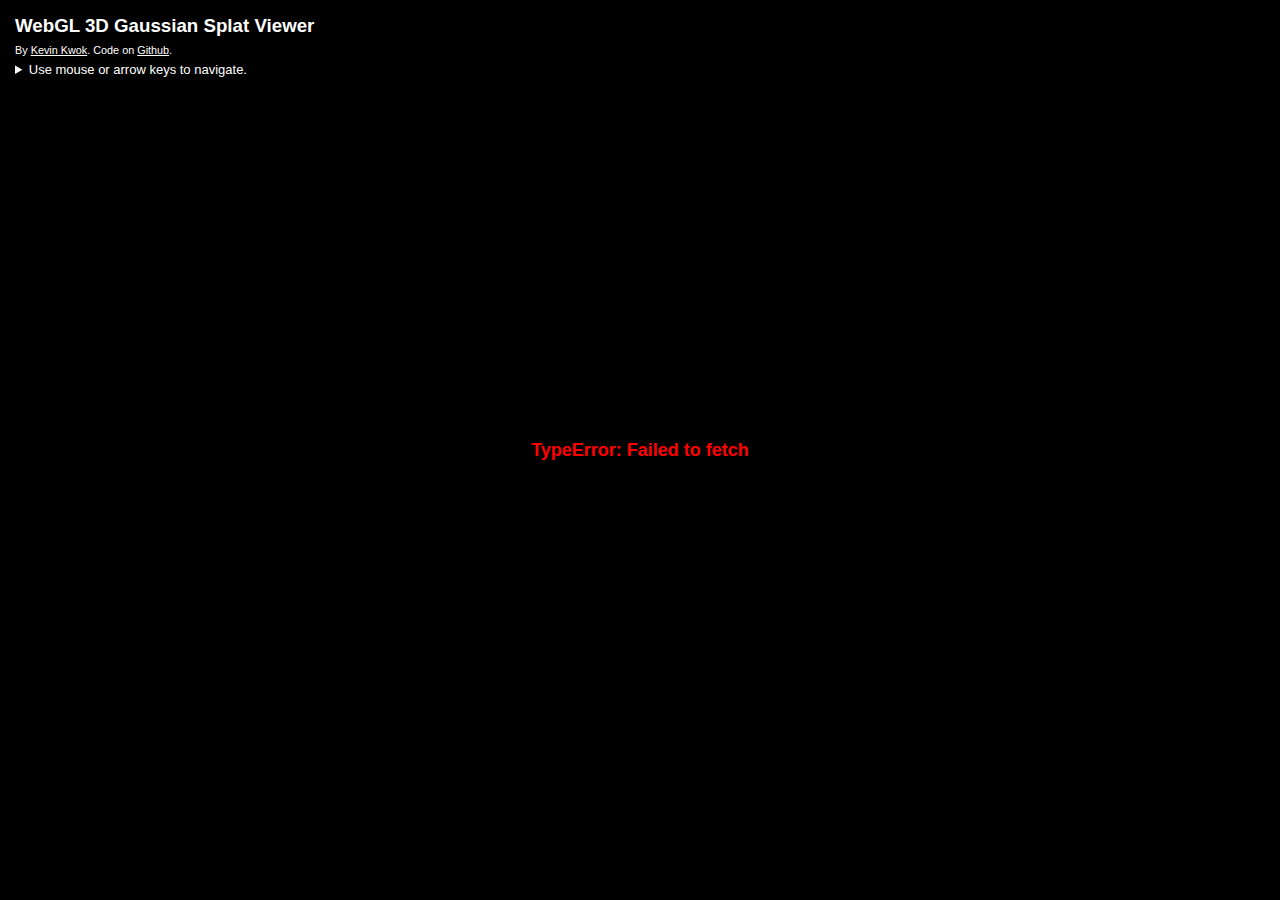
<file: 3rdparty/splat/index.html>
<!DOCTYPE html>
<html lang="en" dir="ltr">
	<head>
		<title>WebGL Gaussian Splat Viewer</title>
		<meta charset="utf-8" />
		<meta
			name="viewport"
			content="width=device-width, initial-scale=1, minimum-scale=1, maximum-scale=1, user-scalable=no"
		/>
		<meta name="apple-mobile-web-app-capable" content="yes" />
		<meta
			name="apple-mobile-web-app-status-bar-style"
			content="black-translucent"
		/>
		<style>
			body {
				overflow: hidden;
				margin: 0;
				height: 100vh;
				width: 100vw;
				font-family: sans-serif;
				background: black;
    			text-shadow: 0 0 3px black;
			}
			a, body {
				color: white;
			}
			#info {
				z-index: 100;
				position: absolute;
				top: 10px;
				left: 15px;
			}
			h3 {
				margin: 5px 0;
			}
			p {
				margin: 5px 0;
				font-size: small;
			}

			.cube-wrapper {
				transform-style: preserve-3d;
			}

			.cube {
				transform-style: preserve-3d;
				transform: rotateX(45deg) rotateZ(45deg);
				animation: rotation 2s infinite;
			}

			.cube-faces {
				transform-style: preserve-3d;
				height: 80px;
				width: 80px;
				position: relative;
				transform-origin: 0 0;
				transform: translateX(0) translateY(0) translateZ(-40px);
			}

			.cube-face {
				position: absolute;
				inset: 0;
				background: #0017ff;
				border: solid 1px #ffffff;
			}
			.cube-face.top {
				transform: translateZ(80px);
			}
			.cube-face.front {
				transform-origin: 0 50%;
				transform: rotateY(-90deg);
			}
			.cube-face.back {
				transform-origin: 0 50%;
				transform: rotateY(-90deg) translateZ(-80px);
			}
			.cube-face.right {
				transform-origin: 50% 0;
				transform: rotateX(-90deg) translateY(-80px);
			}
			.cube-face.left {
				transform-origin: 50% 0;
				transform: rotateX(-90deg) translateY(-80px) translateZ(80px);
			}

			@keyframes rotation {
				0% {
					transform: rotateX(45deg) rotateY(0) rotateZ(45deg);
					animation-timing-function: cubic-bezier(
						0.17,
						0.84,
						0.44,
						1
					);
				}
				50% {
					transform: rotateX(45deg) rotateY(0) rotateZ(225deg);
					animation-timing-function: cubic-bezier(
						0.76,
						0.05,
						0.86,
						0.06
					);
				}
				100% {
					transform: rotateX(45deg) rotateY(0) rotateZ(405deg);
					animation-timing-function: cubic-bezier(
						0.17,
						0.84,
						0.44,
						1
					);
				}
			}

			.scene,
			#message {
				position: absolute;
				display: flex;
				top: 0;
				right: 0;
				left: 0;
				bottom: 0;
				z-index: 2;
				height: 100%;
				width: 100%;
				align-items: center;
				justify-content: center;
			}
			#message {
				font-weight: bold;
				font-size: large;
				color: red;
				pointer-events: none;
			}

			details {
				font-size: small;

			}

			#progress {
				position: absolute;
				top: 0;
				height: 5px;
				background: blue;
				z-index: 99;
				transition: width 0.1s ease-in-out;
			}

			#quality {
				position: absolute;
				bottom: 10px;
				z-index: 999;
				right: 10px;
			}

			#caminfo {
				position: absolute;
				top: 10px;
				z-index: 999;
				right: 10px;
			}
			#canvas {
				display: block;
				position: absolute;
				top: 0;
				left: 0;
				width: 100%;
				height: 100%;
				touch-action: none;
			}

			#instructions {
				background: rgba(0,0,0,0.6);
				white-space: pre-wrap;
				padding: 10px;
				border-radius: 10px;
				font-size: x-small;
			}
			body.nohf .nohf {
				display: none;
			}
			body.nohf #progress, body.nohf .cube-face {
				background: #ff9d0d;
			}
		</style>
	</head>
	<body>
		<script>
			if(location.host.includes('hf.space')) document.body.classList.add('nohf');
		</script>
		<div id="info">
			<h3 class="nohf">WebGL 3D Gaussian Splat Viewer</h3>
			<p>
			<small class="nohf">
				By <a href="https://twitter.com/antimatter15">Kevin Kwok</a>.
				Code on
				<a href="https://github.com/antimatter15/splat">Github</a
				>.
			</small>
		</p>

			<details>
			<summary>Use mouse or arrow keys to navigate.</summary>

<div id="instructions">movement (arrow keys)
- left/right arrow keys to strafe side to side
- up/down arrow keys to move forward/back
- space to jump

camera angle (wasd)
- a/d to turn camera left/right
- w/s to tilt camera up/down
- q/e to roll camera counterclockwise/clockwise
- i/k and j/l to orbit

trackpad
- scroll up/down/left/right to orbit
- pinch to move forward/back
- ctrl key + scroll to move forward/back
- shift + scroll to move up/down or strafe

mouse
- click and drag to orbit
- right click (or ctrl/cmd key) and drag up/down to move

touch (mobile)
- one finger to orbit
- two finger pinch to move forward/back
- two finger rotate to rotate camera clockwise/counterclockwise
- two finger pan to move side-to-side and up-down

gamepad
- if you have a game controller connected it should work

other
- press 0-9 to switch to one of the pre-loaded camera views
- press '-' or '+'key to cycle loaded cameras
- press p to resume default animation
- drag and drop .ply file to convert to .splat
- drag and drop cameras.json to load cameras
</div>

		</details>
			
		</div>

		<div id="progress"></div>

		<div id="message"></div>
		<div class="scene" id="spinner">
			<div class="cube-wrapper">
				<div class="cube">
					<div class="cube-faces">
						<div class="cube-face bottom"></div>
						<div class="cube-face top"></div>
						<div class="cube-face left"></div>
						<div class="cube-face right"></div>
						<div class="cube-face back"></div>
						<div class="cube-face front"></div>
					</div>
				</div>
			</div>
		</div>
		<canvas id="canvas"></canvas>

		<div id="quality">
			<span id="fps"></span>
		</div>
		<div id="caminfo">
			<span id="camid"></span>
		</div>
		<script src="main.js"></script>
	</body>
</html>
</file>
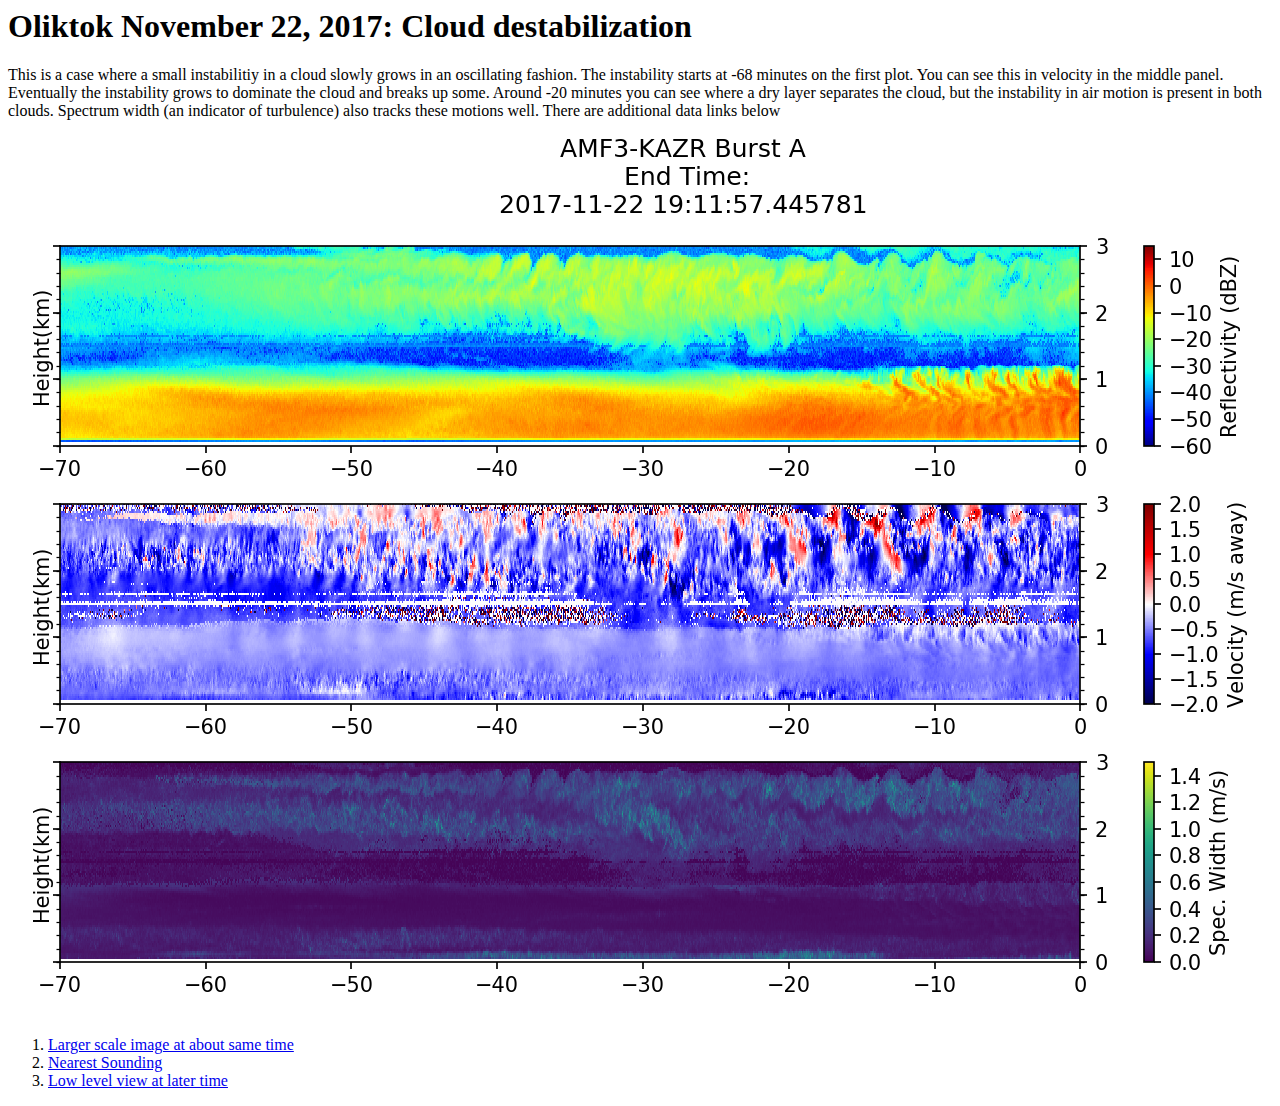
<file: cases/2017_11_22_destabilizes/index.html>
<html>
    <head>
        <title>2017_11_22_destabilizes</title>
    </head>
    <body>
        <h1> Oliktok November 22, 2017: Cloud destabilization </h1>
        This is a case where a small instabilitiy in a cloud slowly grows in an oscillating fashion. The instability starts at -68 minutes on the first plot. You can see this in velocity in the middle panel. Eventually the instability grows to dominate the cloud and breaks up some. Around -20 minutes you can see where a dry layer separates the cloud, but the instability in air motion is present in both clouds. Spectrum width (an indicator of turbulence) also tracks these motions well. There are additional data links below 
        <img src="kazr_tbs_layer_destabilizes.png"></img>

        <ol>
            <li> <a href="amf3_kazr_burst_a_dBZ_cloud_layer_destabilizes.png"> Larger scale image at about same time </a>
            <li> <a href="olisondewnpnM1.b1.skewt.232800.20171122.png"> Nearest Sounding</a>
            <li> <a href="kazr_tbs_layer_destabilizes_p2.png"> Low level view at later time</a>
        </ol>
    </body>
</html>
</file>
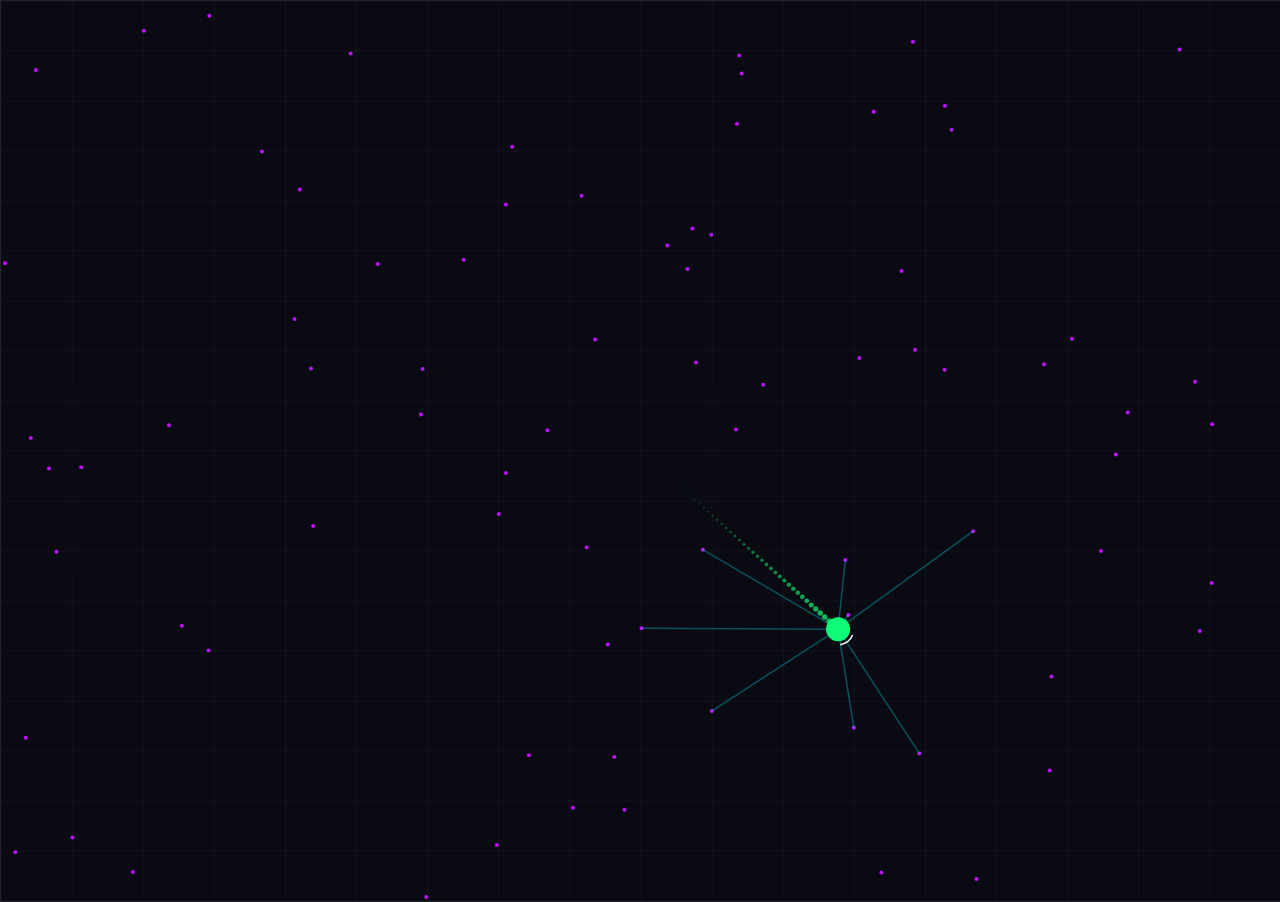
<file: index copy.html>
<!DOCTYPE html>
<html lang="en">
<head>
    <meta charset="UTF-8">
    <meta name="viewport" content="width=device-width, initial-scale=1.0">
    <title>SLAM Containment</title>
    <style>
        * {
            margin: 0;
            padding: 0;
            box-sizing: border-box;
        }

        body {
            background: #0a0a12;
            overflow: hidden;
            transition: opacity 0.8s ease-out;
        }

        canvas {
            display: block;
            border: 1px solid rgba(255,255,255,0.1);
        }

        .interaction-hint {
            position: fixed;
            bottom: 20px;
            right: 20px;
            display: flex;
            align-items: center;
            gap: 8px;
            color: rgba(255, 255, 255, 0.6);
            font-family: 'Courier New', monospace;
            font-size: 40px;
            font-weight: 300;
            pointer-events: none;
            opacity: 0;
            animation: hintFadeIn 2s ease-out 1s forwards, hintPulse 3s ease-in-out 3s infinite;
        }

        .interaction-dots {
            display: flex;
            gap: 4px;
        }

        .interaction-dot {
            width: 4px;
            height: 4px;
            border-radius: 50%;
            background: #0FFC78;
            animation: dotPulse 1.5s ease-in-out infinite;
        }

        .interaction-dot:nth-child(2) {
            animation-delay: 0.3s;
        }

        .interaction-dot:nth-child(3) {
            animation-delay: 0.6s;
        }

        @keyframes hintFadeIn {
            to { opacity: 1; }
        }

        @keyframes hintPulse {
            0%, 100% { opacity: 1; }
            50% { opacity: 0.4; }
        }

        @keyframes dotPulse {
            0%, 100% { 
                opacity: 0.4;
                transform: scale(1);
            }
            50% { 
                opacity: 1;
                transform: scale(1.2);
            }
        }
    </style>
</head>
<body>
    <canvas id="slamCanvas"></canvas>
    
    <!-- Subtle interaction hint -->
    <div class="interaction-hint">
        <div class="interaction-dots">
            <div class="interaction-dot"></div>
            <div class="interaction-dot"></div>
            <div class="interaction-dot"></div>
        </div>
        <span>INTERACT</span>
    </div>

    <script>
        class SLAMVisualizer {
            constructor() {
                this.canvas = document.getElementById('slamCanvas');
                this.ctx = this.canvas.getContext('2d');
                this.robot = {
                    x: 0.5,
                    y: 0.5,
                    vx: 0.0035,
                    vy: 0.0045,
                    size: 12,
                    trail: []
                };
                this.landmarks = [];
                this.mouse = { x: -1, y: -1 };
                this.init();
            }

            init() {
                this.resizeCanvas();
                window.addEventListener('resize', () => this.resizeCanvas());
                this.canvas.addEventListener('mousemove', (e) => this.setMousePosition(e));
                document.body.addEventListener('click', () => this.handleClick());  // Switch page on click
                
                this.generateLandmarks();
                this.animate();
            }

            generateLandmarks() {
                for (let i = 0; i < 80; i++) {
                    this.landmarks.push({
                        x: Math.random(),
                        y: Math.random(),
                        active: false
                    });
                }
            }

            setMousePosition(e) {
                const rect = this.canvas.getBoundingClientRect();
                this.mouse.x = (e.clientX - rect.left) / this.canvas.width;
                this.mouse.y = (e.clientY - rect.top) / this.canvas.height;
            }

            resizeCanvas() {
                this.canvas.width = window.innerWidth;
                this.canvas.height = window.innerHeight;
            }

            update() {
                if (this.mouse.x >= 0 && this.mouse.y >= 0) {
                    const dx = this.robot.x - this.mouse.x;
                    const dy = this.robot.y - this.mouse.y;
                    const dist = Math.sqrt(dx * dx + dy * dy);

                    if (dist < 0.25) {
                        const avoidanceForce = 0.03 * (1 - dist / 0.25);
                        this.robot.vx += dx * avoidanceForce;
                        this.robot.vy += dy * avoidanceForce;
                    }
                }

                const speed = Math.sqrt(this.robot.vx * this.robot.vx + this.robot.vy * this.robot.vy);
                const maxSpeed = 0.015;
                if (speed > maxSpeed) {
                    this.robot.vx = (this.robot.vx / speed) * maxSpeed;
                    this.robot.vy = (this.robot.vy / speed) * maxSpeed;
                }

                this.robot.x += this.robot.vx;
                this.robot.y += this.robot.vy;

                if (this.robot.x < 0 || this.robot.x > 1) {
                    this.robot.vx *= -1;
                    this.robot.x = Math.max(0, Math.min(1, this.robot.x));
                }
                if (this.robot.y < 0 || this.robot.y > 1) {
                    this.robot.vy *= -1;
                    this.robot.y = Math.max(0, Math.min(1, this.robot.y));
                }

                this.robot.trail.push({ x: this.robot.x, y: this.robot.y });
                if (this.robot.trail.length > 120) this.robot.trail.shift();
            }

            draw() {
                this.ctx.clearRect(0, 0, this.canvas.width, this.canvas.height);
                this.drawGrid();
                this.drawLandmarks();
                this.drawSensorRays();
                this.drawTrail();
                this.drawRobot();
            }

            drawGrid() {
                const gridSize = 18;
                this.ctx.strokeStyle = 'rgba(255,255,255,0.08)';
                this.ctx.lineWidth = 0.5;

                for (let i = 0; i <= gridSize; i++) {
                    const pos = i / gridSize;
                    this.ctx.beginPath();
                    this.ctx.moveTo(pos * this.canvas.width, 0);
                    this.ctx.lineTo(pos * this.canvas.width, this.canvas.height);
                    this.ctx.stroke();

                    this.ctx.beginPath();
                    this.ctx.moveTo(0, pos * this.canvas.height);
                    this.ctx.lineTo(this.canvas.width, pos * this.canvas.height);
                    this.ctx.stroke();
                }
            }

            drawLandmarks() {
                this.landmarks.forEach(landmark => {
                    this.ctx.fillStyle = landmark.active ? '#FFD700' : '#BC13FE';
                    this.ctx.beginPath();
                    this.ctx.arc(
                        landmark.x * this.canvas.width,
                        landmark.y * this.canvas.height,
                        landmark.active ? 4 : 2,
                        0, Math.PI * 2
                    );
                    this.ctx.fill();
                });
            }

            drawSensorRays() {
                const maxSensorRange = 0.03;

                this.ctx.strokeStyle = `rgba(0, 255, 255, 0.3)`;
                this.ctx.lineWidth = 1.5;

                this.landmarks.forEach(landmark => {
                    const dx = landmark.x - this.robot.x;
                    const dy = landmark.y - this.robot.y;
                    const distance = dx * dx + dy * dy;

                    if (distance < maxSensorRange) {
                        this.ctx.beginPath();
                        this.ctx.moveTo(
                            this.robot.x * this.canvas.width,
                            this.robot.y * this.canvas.height
                        );
                        this.ctx.lineTo(
                            landmark.x * this.canvas.width,
                            landmark.y * this.canvas.height
                        );
                        this.ctx.stroke();
                    }
                });
            }

            drawTrail() {
                this.robot.trail.forEach((pos, i) => {
                    const alpha = i / this.robot.trail.length;
                    this.ctx.beginPath();
                    this.ctx.fillStyle = `rgba(15, 252, 120, ${alpha * 0.8})`;
                    this.ctx.arc(
                        pos.x * this.canvas.width,
                        pos.y * this.canvas.height,
                        3 * alpha,
                        0, Math.PI * 2
                    );
                    this.ctx.fill();
                });
            }

            drawRobot() {
                this.ctx.fillStyle = '#0FFC78';
                this.ctx.beginPath();
                this.ctx.arc(
                    this.robot.x * this.canvas.width,
                    this.robot.y * this.canvas.height,
                    this.robot.size,
                    0, Math.PI * 2
                );
                this.ctx.fill();

                this.ctx.strokeStyle = '#FFFFFF';
                this.ctx.beginPath();
                this.ctx.arc(
                    this.robot.x * this.canvas.width,
                    this.robot.y * this.canvas.height,
                    this.robot.size * 1.3,
                    Math.atan2(this.robot.vy, this.robot.vx) - Math.PI / 6,
                    Math.atan2(this.robot.vy, this.robot.vx) + Math.PI / 6
                );
                this.ctx.stroke();
            }

            animate() {
                this.update();
                this.draw();
                requestAnimationFrame(() => this.animate());
            }

            handleClick() {
                document.body.style.opacity = 0;
                setTimeout(() => {
                    window.location.href = "index_alfolio.html";  // Change this to your next page
                }, 800);
            }
        }

        new SLAMVisualizer();
    </script>
</body>
</html>
</file>
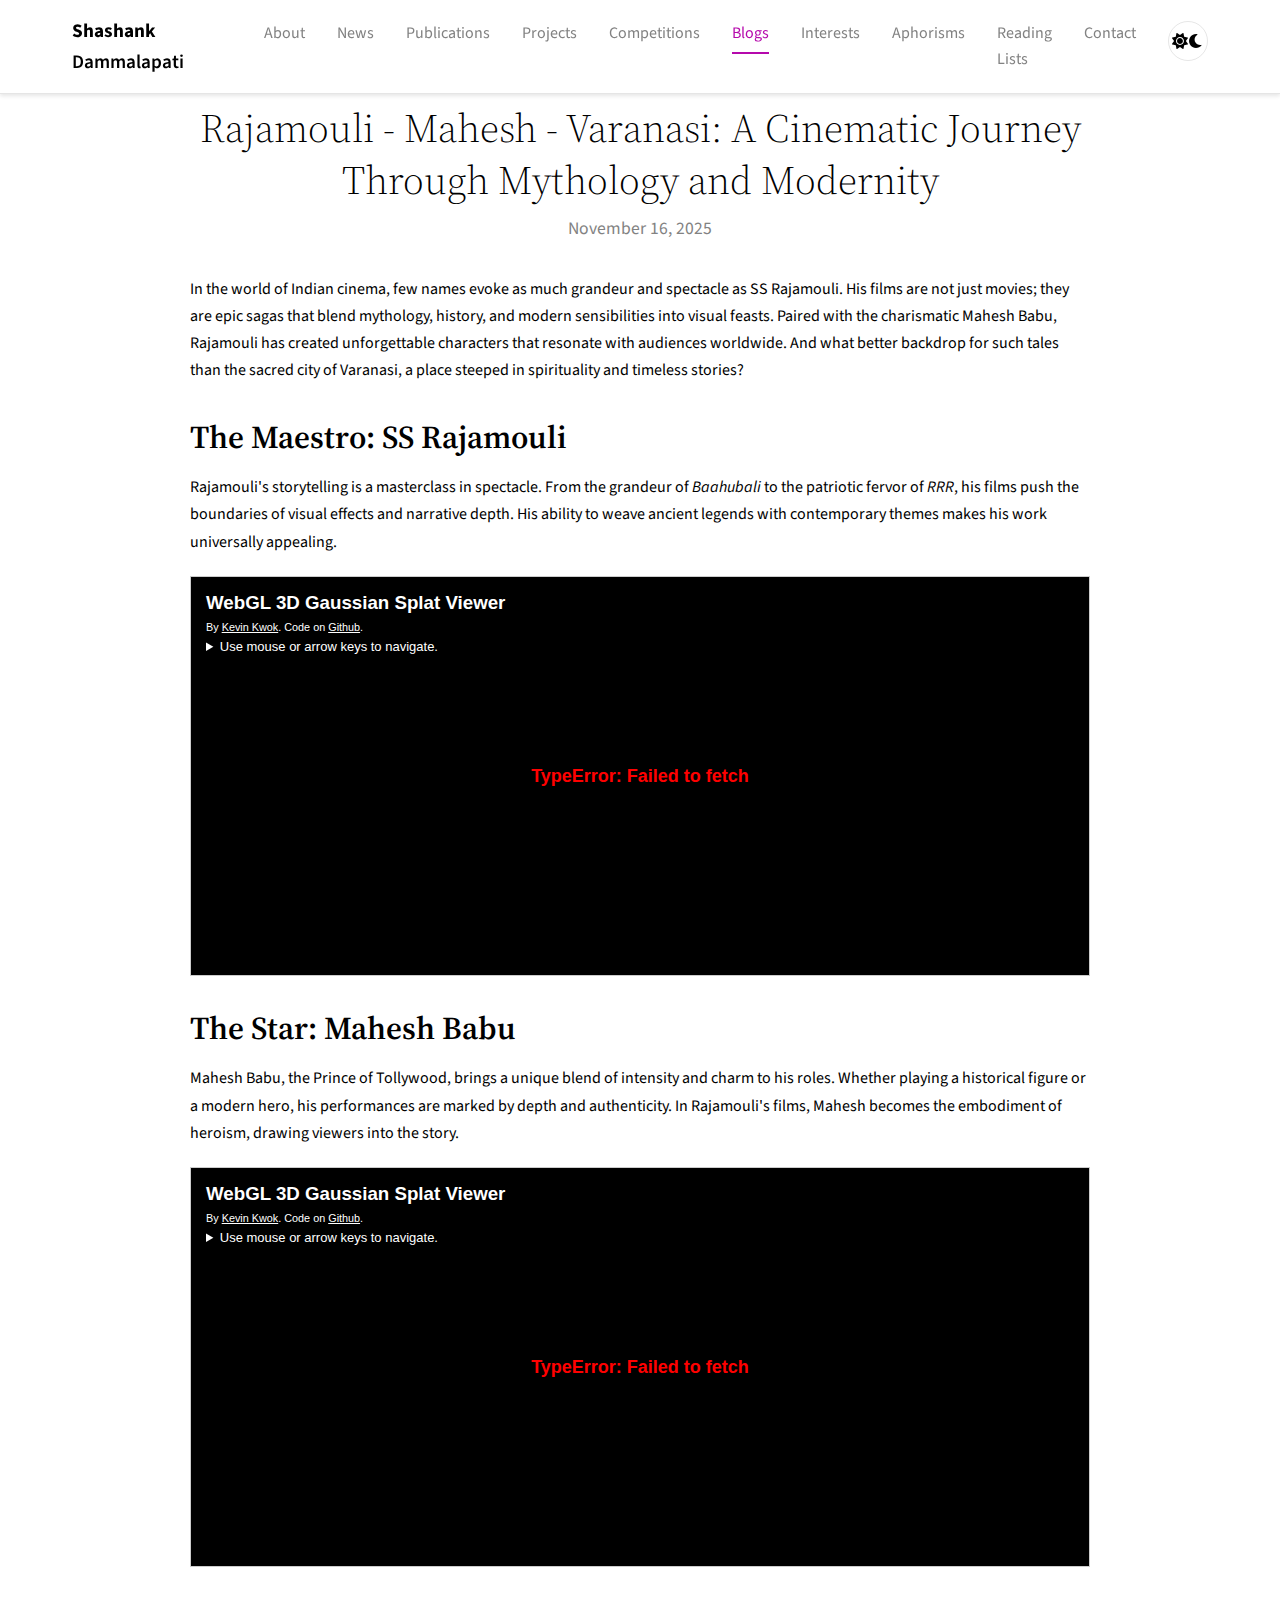
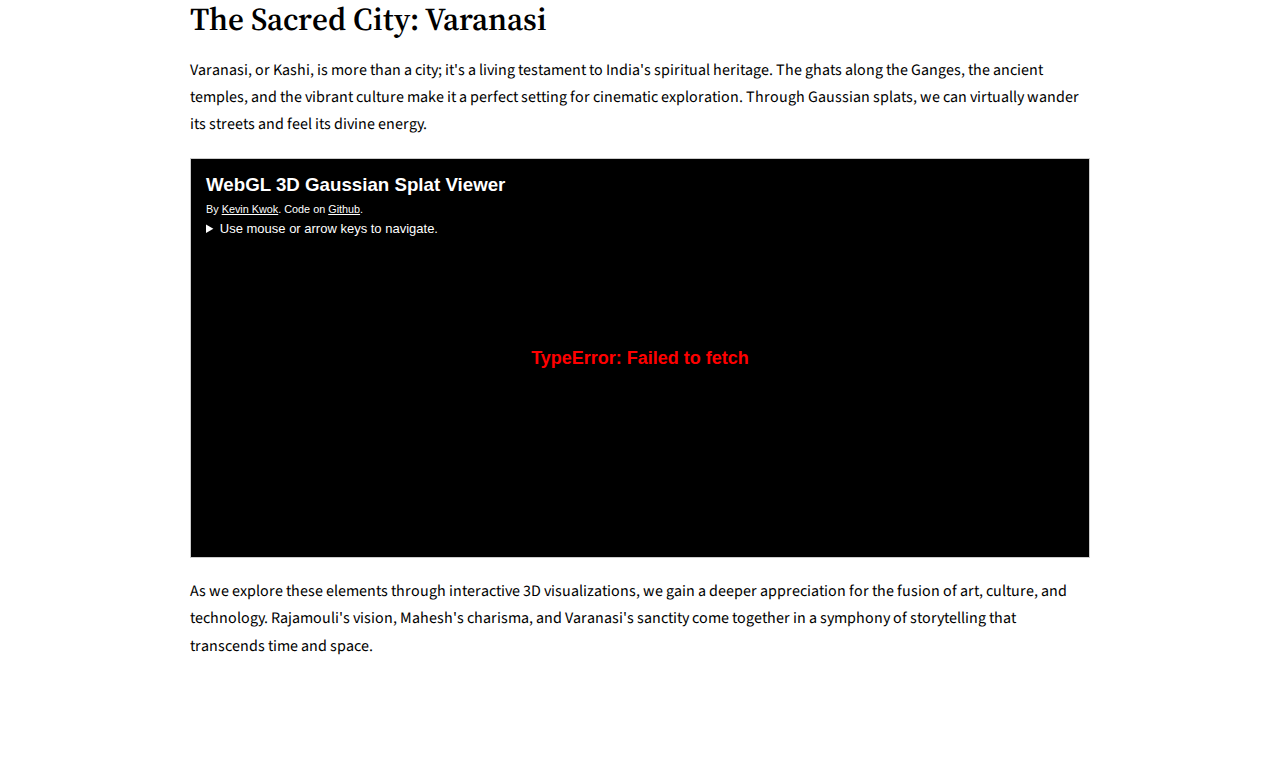
<file: blogs/rajamouli-mahesh-varanasi.html>
<!DOCTYPE html>
<html lang="en">
<head>
    <meta charset="UTF-8">
    <meta name="viewport" content="width=device-width, initial-scale=1.0">
    <title>Rajamouli - Mahesh - Varanasi | Shashank Dammalapati</title>
    <meta name="description" content="Exploring the epic storytelling of SS Rajamouli, the charisma of Mahesh Babu, and the sacred city of Varanasi through Gaussian splats.">
    <link href="https://fonts.googleapis.com/css2?family=Source+Sans+Pro:wght@300;400;600;700&family=Source+Serif+Pro:wght@400;600&display=swap" rel="stylesheet">
    <link href="https://cdnjs.cloudflare.com/ajax/libs/font-awesome/6.0.0/css/all.min.css" rel="stylesheet">
    <link rel="stylesheet" href="../style_alfolio.css">
    <link rel="icon" href="../Images/shashank_red.ico" type="image/x-icon">
    <style>
        .splat-container {
            width: 100%;
            height: 400px;
            border: 1px solid #ccc;
            margin: 20px 0;
        }
        iframe {
            width: 100%;
            height: 100%;
            border: none;
        }
    </style>
</head>
<body>
    <!-- Top Navigation Bar -->
    <nav class="navbar">
        <div class="navbar-container">
            <a href="../index.html" class="navbar-brand">
                <span class="font-weight-bold">Shashank</span> Dammalapati
            </a>
            
            <div class="navbar-toggle" id="navbar-toggle">
                <span></span>
                <span></span>
                <span></span>
            </div>
            
            <ul class="navbar-nav" id="navbar-nav">
                <li><a href="../index.html#about" class="nav-link">About</a></li>
                <li><a href="../index.html#news" class="nav-link">News</a></li>
                <li><a href="../index.html#publications" class="nav-link">Publications</a></li>
                <li><a href="../index.html#projects" class="nav-link">Projects</a></li>
                <li><a href="../index.html#competitions" class="nav-link">Competitions</a></li>
                <li><a href="../index.html#blogs" class="nav-link active">Blogs</a></li>
                <li><a href="../index.html#interests" class="nav-link">Interests</a></li>
                <li><a href="../index.html#aphorisms" class="nav-link">Aphorisms</a></li>
                <li><a href="../index.html#reading-lists" class="nav-link">Reading Lists</a></li>
                <li><a href="../index.html#contact" class="nav-link">Contact</a></li>
                <li>
                    <button class="theme-toggle" id="theme-toggle" title="Toggle theme" aria-label="Toggle between light and dark theme">
                        <i class="fas fa-sun theme-icon theme-icon-light"></i>
                        <i class="fas fa-moon theme-icon theme-icon-dark"></i>
                    </button>
                </li>
            </ul>
        </div>
    </nav>

    <!-- Main Content -->
    <div class="container">
        <main class="main-content">
            <article class="post">
                <header class="post-header">
                    <h1 class="post-title">Rajamouli - Mahesh - Varanasi: A Cinematic Journey Through Mythology and Modernity</h1>
                    <p class="desc">November 16, 2025</p>
                </header>

                <div class="post-content">
                    <p>In the world of Indian cinema, few names evoke as much grandeur and spectacle as SS Rajamouli. His films are not just movies; they are epic sagas that blend mythology, history, and modern sensibilities into visual feasts. Paired with the charismatic Mahesh Babu, Rajamouli has created unforgettable characters that resonate with audiences worldwide. And what better backdrop for such tales than the sacred city of Varanasi, a place steeped in spirituality and timeless stories?</p>

                    <h2>The Maestro: SS Rajamouli</h2>
                    <p>Rajamouli's storytelling is a masterclass in spectacle. From the grandeur of <em>Baahubali</em> to the patriotic fervor of <em>RRR</em>, his films push the boundaries of visual effects and narrative depth. His ability to weave ancient legends with contemporary themes makes his work universally appealing.</p>

                    <div class="splat-container">
                        <iframe src="../3rdparty/splat/index.html?url=https://shashankyld.github.io/splats/rama_gaussians.ply"></iframe>
                    </div>

                    <h2>The Star: Mahesh Babu</h2>
                    <p>Mahesh Babu, the Prince of Tollywood, brings a unique blend of intensity and charm to his roles. Whether playing a historical figure or a modern hero, his performances are marked by depth and authenticity. In Rajamouli's films, Mahesh becomes the embodiment of heroism, drawing viewers into the story.</p>

                    <div class="splat-container">
                        <iframe src="../3rdparty/splat/index.html?url=https://shashankyld.github.io/splats/MB_gaussians.ply"></iframe>
                    </div>

                    <h2>The Sacred City: Varanasi</h2>
                    <p>Varanasi, or Kashi, is more than a city; it's a living testament to India's spiritual heritage. The ghats along the Ganges, the ancient temples, and the vibrant culture make it a perfect setting for cinematic exploration. Through Gaussian splats, we can virtually wander its streets and feel its divine energy.</p>

                    <div class="splat-container">
                        <iframe src="../3rdparty/splat/index.html?url=https://shashankyld.github.io/splats/varanasi_color_corrected_gaussians.ply"></iframe>
                    </div>

                    <p>As we explore these elements through interactive 3D visualizations, we gain a deeper appreciation for the fusion of art, culture, and technology. Rajamouli's vision, Mahesh's charisma, and Varanasi's sanctity come together in a symphony of storytelling that transcends time and space.</p>
                </div>
            </article>
        </main>
    </div>

    <script src="../scripts.js"></script>
</body>
</html>
</file>
<file: style_alfolio.css>
/* Al-folio Inspired Academic Theme */

/* CSS Custom Properties for Theme Colors */
:root {
  --global-bg-color: #ffffff;
  --global-text-color: #000000;
  --global-text-color-light: #828282;
  --global-theme-color: #b509ac;
  --global-hover-color: #b509ac;
  --global-hover-text-color: #ffffff;
  --global-footer-bg-color: #1c1c1d;
  --global-footer-text-color: #b2b2b2;
  --global-divider-color: rgba(0, 0, 0, 0.1);
  --global-card-bg-color: #ffffff;
  --global-highlight-color: #b71c1c;
  
  /* Al-folio specific colors */
  --purple-color: #b509ac;
  --blue-color: #0076df;
  --cyan-color: #2698ba;
  --green-color: #00ab37;
  --grey-color: #828282;
  --grey-color-light: #d0d0d0;
  --grey-color-dark: #1c1c1d;
}

/* Dark Theme */
html[data-theme="dark"] {
  --global-bg-color: #1c1c1d;
  --global-text-color: #d0d0d0;
  --global-text-color-light: #828282;
  --global-theme-color: #2698ba;
  --global-hover-color: #2698ba;
  --global-hover-text-color: #ffffff;
  --global-footer-bg-color: #0f0f0f;
  --global-footer-text-color: #828282;
  --global-divider-color: rgba(255, 255, 255, 0.1);
  --global-card-bg-color: #212529;
  --global-highlight-color: #ff3636;
}

/* Reset and Base Styles */
* {
  margin: 0;
  padding: 0;
  box-sizing: border-box;
}

html {
  font-size: 16px;
  line-height: 1.6;
  scroll-behavior: smooth;
}

body {
  font-family: 'Source Sans Pro', -apple-system, BlinkMacSystemFont, 'Segoe UI', Roboto, 'Helvetica Neue', Arial, sans-serif;
  color: var(--global-text-color);
  background-color: var(--global-bg-color);
  padding-top: 70px; /* Space for fixed navbar */
  padding-bottom: 70px;
}

/* Smooth theme transitions */
* {
  transition: background-color 0.3s ease, color 0.3s ease, border-color 0.3s ease;
}

/* Typography */
h1, h2, h3, h4, h5, h6 {
  color: var(--global-text-color);
  font-family: 'Source Serif Pro', Georgia, 'Times New Roman', serif;
  font-weight: 600;
  line-height: 1.3;
  margin-bottom: 0.5em;
}

h1 { font-size: 2.5rem; }
h2 { font-size: 2rem; margin-top: 2rem; }
h3 { font-size: 1.5rem; margin-top: 1.5rem; }
h4 { font-size: 1.25rem; }
h5 { font-size: 1.1rem; }
h6 { font-size: 1rem; }

p {
  margin-bottom: 1rem;
  line-height: 1.7;
  color: var(--global-text-color);
}

a {
  color: var(--global-theme-color);
  text-decoration: none;
  transition: all 0.2s ease;
}

a:hover {
  color: var(--global-hover-color);
  text-decoration: underline;
}

/* Top Navigation Bar (Al-folio style) */
.navbar {
  background-color: var(--global-bg-color);
  border-bottom: 1px solid var(--global-divider-color);
  position: fixed;
  top: 0;
  left: 0;
  right: 0;
  z-index: 1000;
  padding: 1rem 0;
  transition: all 0.3s ease;
  box-shadow: 0 2px 4px rgba(0,0,0,0.1);
}

.navbar-container {
  max-width: 1200px;
  margin: 0 auto;
  padding: 0 2rem;
  display: flex;
  justify-content: space-between;
  align-items: center;
}

.navbar-brand {
  font-size: 1.2rem;
  font-weight: 600;
  color: var(--global-text-color);
  text-decoration: none;
}

.navbar-brand:hover {
  color: var(--global-theme-color);
  text-decoration: none;
}

.navbar-nav {
  display: flex;
  list-style: none;
  margin: 0;
  padding: 0;
  gap: 2rem;
}

.nav-link {
  color: var(--global-text-color-light);
  text-decoration: none;
  font-weight: 400;
  padding: 0.5rem 0;
  border-bottom: 2px solid transparent;
  transition: all 0.2s ease;
}

.nav-link:hover,
.nav-link.active {
  color: var(--global-theme-color);
  border-bottom-color: var(--global-theme-color);
  text-decoration: none;
}

/* Mobile Menu Toggle */
.navbar-toggle {
  display: none;
  flex-direction: column;
  cursor: pointer;
  padding: 0.5rem;
}

.navbar-toggle span {
  width: 25px;
  height: 3px;
  background-color: var(--global-text-color);
  margin: 3px 0;
  transition: 0.3s;
}

/* Container */
.container {
  max-width: 1200px;
  margin: 0 auto;
  padding: 0 2rem;
}

/* Main Content */
.main-content {
  width: 100%;
  padding: 2rem 0;
}

/* Content Sections */
.content-section {
  display: none;
  animation: fadeIn 0.3s ease;
}

.content-section.active {
  display: block;
}

@keyframes fadeIn {
  from { opacity: 0; transform: translateY(10px); }
  to { opacity: 1; transform: translateY(0); }
}

/* Post Layout (Al-folio style) */
.post {
  max-width: 900px;
  margin: 0 auto;
}

.post-header {
  margin-bottom: 2rem;
  text-align: center;
}

.post-title {
  font-size: 2.5rem;
  font-weight: 300;
  margin-bottom: 0.5rem;
  color: var(--global-text-color);
}

.post-title .font-weight-bold {
  font-weight: 700;
}

.desc {
  color: var(--global-text-color-light);
  font-size: 1.1rem;
  margin-bottom: 0;
}

/* Profile Section (Al-folio floating style) */
.profile {
  float: right;
  margin: 0 0 1rem 2rem;
  text-align: center;
  max-width: 300px;
}

.profile img {
  width: 200px;
  height: 200px;
  border-radius: 50%;
  object-fit: cover;
  box-shadow: 0 4px 15px rgba(0,0,0,0.2);
  margin-bottom: 1rem;
  transition: transform 0.3s ease;
}

/* About Section Text Styling */
.clearfix p {
  text-align: justify;
  line-height: 1.8;
  margin-bottom: 1.5rem;
  hyphens: auto;
  -webkit-hyphens: auto;
  -moz-hyphens: auto;
}

.clearfix p:last-of-type {
  margin-bottom: 0;
}

.profile img:hover {
  transform: scale(1.05);
}

.more-info {
  font-size: 0.9rem;
  color: var(--global-text-color-light);
  margin-top: 1rem;
}

/* Social Icons */
.social {
  display: flex;
  gap: 1rem;
  justify-content: center;
  margin-top: 1rem;
}

.social a {
  color: var(--global-text-color-light);
  font-size: 1.5rem;
  transition: all 0.2s ease;
}

.social a:hover {
  color: var(--global-theme-color);
  transform: translateY(-2px);
  text-decoration: none;
}

/* News Section */
.news {
  margin: 3rem 0;
}

.news h2 {
  color: var(--global-theme-color);
  margin-bottom: 1.5rem;
  font-size: 1.5rem;
}

.news-item {
  display: flex;
  gap: 1.5rem;
  padding: 1rem 0;
  border-bottom: 1px solid var(--global-divider-color);
}

.news-item:last-child {
  border-bottom: none;
}

.news-date {
  min-width: 100px;
  font-weight: 600;
  color: var(--global-theme-color);
  font-size: 0.9rem;
}

.news-content {
  flex: 1;
  color: var(--global-text-color);
}

/* Publications Section */
.publications {
  margin: 3rem 0;
}

.publications h2 {
  color: var(--global-theme-color);
  margin-bottom: 2rem;
  font-size: 1.5rem;
}

.publication {
  margin-bottom: 2rem;
  padding-bottom: 1.5rem;
  border-bottom: 1px solid var(--global-divider-color);
}

.publication:last-child {
  border-bottom: none;
}

.publication-title {
  font-size: 1.1rem;
  font-weight: 600;
  margin-bottom: 0.5rem;
}

.publication-title a {
  color: var(--global-text-color);
}

.publication-title a:hover {
  color: var(--global-theme-color);
}

.publication-authors {
  color: var(--global-text-color-light);
  font-size: 0.95rem;
  margin-bottom: 0.5rem;
}

.publication-venue {
  color: var(--global-theme-color);
  font-weight: 600;
  font-size: 0.9rem;
  margin-bottom: 0.5rem;
}

.publication-abstract {
  color: var(--global-text-color);
  font-size: 0.9rem;
  line-height: 1.6;
}

/* Projects Section */
.projects {
  margin: 3rem 0;
}

.projects h2 {
  color: var(--global-theme-color);
  margin-bottom: 2rem;
  font-size: 1.5rem;
}

.project-grid {
  display: grid;
  grid-template-columns: repeat(auto-fit, minmax(300px, 1fr));
  gap: 2rem;
  margin-bottom: 2rem;
}

.project-card {
  background: var(--global-card-bg-color);
  border-radius: 6px;
  overflow: hidden;
  box-shadow: 0 2px 8px rgba(0,0,0,0.1);
  transition: all 0.2s ease;
}

.project-card:hover {
  transform: translateY(-5px);
  box-shadow: 0 8px 25px rgba(0,0,0,0.15);
}

.project-image {
  width: 100%;
  height: 200px;
  object-fit: cover;
}

.project-content {
  padding: 1.5rem;
}

.project-title {
  font-size: 1.2rem;
  font-weight: 600;
  margin-bottom: 0.5rem;
  color: var(--global-text-color);
}

.project-description {
  color: var(--global-text-color);
  font-size: 0.95rem;
  line-height: 1.6;
  margin-bottom: 1rem;
}

.project-links {
  display: flex;
  gap: 1rem;
}

.project-link {
  color: var(--global-theme-color);
  font-size: 0.9rem;
  font-weight: 500;
  text-decoration: none;
  padding: 0.3rem 0;
  border-bottom: 1px solid transparent;
  transition: all 0.2s ease;
}

.project-link:hover {
  border-bottom-color: var(--global-theme-color);
  text-decoration: none;
}

/* Featured Projects in About Section */
.featured-projects {
  margin: 1.5rem 0;
}

.project-highlight {
  background: var(--global-card-bg-color);
  border: 1px solid var(--global-divider-color);
  border-radius: 8px;
  padding: 1.5rem;
  margin-bottom: 1.5rem;
  transition: all 0.3s ease;
  display: flex;
  gap: 1.5rem;
  align-items: flex-start;
}

.project-highlight:hover {
  transform: translateY(-2px);
  box-shadow: 0 4px 16px rgba(0,0,0,0.1);
  border-color: var(--global-theme-color);
}

.project-content {
  flex: 1;
}

.project-highlight h4 {
  color: var(--global-theme-color);
  margin-bottom: 1rem;
  font-size: 1.2rem;
  line-height: 1.4;
}

.project-highlight p {
  color: var(--global-text-color);
  line-height: 1.6;
  margin-bottom: 0;
}

.project-highlight p em {
  color: var(--global-text-color-light);
  font-style: italic;
}

.project-media {
  flex-shrink: 0;
  width: 300px;
  max-width: 40%;
}

.project-media video,
.project-media img {
  width: 100%;
  height: auto;
  border-radius: 6px;
  box-shadow: 0 2px 8px rgba(0,0,0,0.1);
}

.project-media video {
  background: #000;
}

/* Contact Section */
.contact {
  margin: 3rem 0;
}

.contact h2 {
  color: var(--global-theme-color);
  margin-bottom: 2rem;
  font-size: 1.5rem;
}

.contact-form {
  max-width: 600px;
  margin: 0 auto;
}

.form-group {
  margin-bottom: 1.5rem;
}

.form-group label {
  display: block;
  margin-bottom: 0.5rem;
  font-weight: 500;
  color: var(--global-text-color);
}

.form-group input,
.form-group textarea {
  width: 100%;
  padding: 0.75rem;
  border: 1px solid var(--global-divider-color);
  border-radius: 4px;
  font-size: 1rem;
  transition: border-color 0.2s ease;
}

.form-group input:focus,
.form-group textarea:focus {
  outline: none;
  border-color: var(--global-theme-color);
}

.btn {
  background-color: var(--global-theme-color);
  color: var(--global-hover-text-color);
  border: none;
  padding: 0.75rem 2rem;
  border-radius: 4px;
  font-size: 1rem;
  cursor: pointer;
  transition: all 0.2s ease;
}

.btn:hover {
  background-color: var(--global-hover-color);
  transform: translateY(-2px);
}

/* Theme Toggle Button */
.theme-toggle {
  background: none;
  border: 1px solid var(--global-divider-color);
  color: var(--global-text-color);
  padding: 0.5rem;
  border-radius: 50%;
  cursor: pointer;
  transition: all 0.2s ease;
  display: flex;
  align-items: center;
  justify-content: center;
  width: 40px;
  height: 40px;
  font-size: 1rem;
}

.theme-toggle:hover {
  background-color: var(--global-theme-color);
  color: var(--global-hover-text-color);
  border-color: var(--global-theme-color);
  transform: scale(1.1);
}

/* Theme specific icons */
.theme-icon {
  transition: opacity 0.2s ease;
}

html[data-theme="light"] .theme-icon-dark {
  display: none;
}

html[data-theme="dark"] .theme-icon-light {
  display: none;
}

/* Dark theme adjustments for form elements */
html[data-theme="dark"] .form-group input,
html[data-theme="dark"] .form-group textarea {
  background-color: var(--global-card-bg-color);
  border-color: var(--global-divider-color);
  color: var(--global-text-color);
}

html[data-theme="dark"] .form-group input:focus,
html[data-theme="dark"] .form-group textarea:focus {
  border-color: var(--global-theme-color);
}

/* Dark theme navbar adjustments */
html[data-theme="dark"] .navbar {
  background-color: var(--global-card-bg-color);
  border-bottom-color: var(--global-divider-color);
}

/* Aphorisms Section */
.aphorisms {
  margin: 2rem 0;
}

.aphorisms h2 {
  color: var(--global-theme-color);
  margin: 2rem 0 1rem 0;
  font-size: 1.3rem;
}

.aphorisms ul {
  list-style: none;
  padding: 0;
  margin-bottom: 2rem;
}

.aphorisms li {
  margin-bottom: 0.25rem;
  padding: 0.2rem 0;
  line-height: 1.3;
  color: var(--global-text-color);
  font-size: 1.1rem;
}

/* Interests Section */
.interests {
  margin: 2rem 0;
}

.interests h2 {
  color: var(--global-theme-color);
  margin: 2rem 0 1rem 0;
  font-size: 1.3rem;
}

.photo-gallery {
  margin: 2rem 0;
}

.photo-gallery iframe {
  width: 100%;
  height: 500px;
  border: none;
  border-radius: 8px;
  box-shadow: 0 2px 8px rgba(0,0,0,0.1);
}

/* Aeromodelling Gallery */
.aeromodelling-gallery {
  margin: 2rem 0;
}

.gallery-grid {
  display: grid;
  grid-template-columns: repeat(auto-fit, minmax(250px, 1fr));
  gap: 1rem;
  margin-top: 1rem;
}

.gallery-item {
  position: relative;
  overflow: hidden;
  border-radius: 8px;
  box-shadow: 0 2px 8px rgba(0,0,0,0.1);
  transition: transform 0.3s ease, box-shadow 0.3s ease;
  aspect-ratio: 4/3;
}

.gallery-item:hover {
  transform: translateY(-4px);
  box-shadow: 0 4px 16px rgba(0,0,0,0.15);
}

.gallery-item img {
  width: 100%;
  height: 100%;
  object-fit: cover;
  transition: transform 0.3s ease;
}

.gallery-item:hover img {
  transform: scale(1.05);
}

/* Competitions Section */
.competitions {
  margin: 2rem 0;
}

.competition-item {
  display: flex;
  gap: 2rem;
  margin-bottom: 3rem;
  padding: 2rem;
  border-radius: 8px;
  background: var(--global-card-bg-color);
  box-shadow: 0 2px 8px rgba(0,0,0,0.1);
  transition: transform 0.3s ease, box-shadow 0.3s ease;
}

.competition-item:hover {
  transform: translateY(-2px);
  box-shadow: 0 4px 16px rgba(0,0,0,0.15);
}

.competition-image {
  flex-shrink: 0;
  width: 200px;
}

.competition-image img {
  width: 100%;
  height: auto;
  border-radius: 8px;
  object-fit: cover;
}

.competition-content {
  flex: 1;
}

.competition-content h3 {
  color: var(--global-theme-color);
  margin-bottom: 0.5rem;
  font-size: 1.4rem;
}

.competition-content p {
  margin-bottom: 1rem;
  line-height: 1.6;
}

.competition-content p:last-child {
  margin-bottom: 0;
}

/* Responsive Design */
@media (max-width: 768px) {
  .navbar-nav {
    display: none;
    position: absolute;
    top: 100%;
    left: 0;
    right: 0;
    background: var(--global-bg-color);
    flex-direction: column;
    padding: 1rem 2rem;
    box-shadow: 0 2px 8px rgba(0,0,0,0.1);
    gap: 0;
  }

  .navbar-nav.active {
    display: flex;
  }

  .navbar-toggle {
    display: flex;
  }

  .nav-link {
    padding: 1rem 0;
    border-bottom: 1px solid var(--global-divider-color);
  }

  .nav-link:last-child {
    border-bottom: none;
  }

  .theme-toggle {
    margin-top: 1rem;
    align-self: center;
  }

  .container {
    padding: 0 1rem;
  }

  .profile {
    float: none;
    margin: 0 auto 2rem;
    text-align: center;
  }

  .profile img {
    width: 150px;
    height: 150px;
  }

  .post-title {
    font-size: 2rem;
  }

  .project-grid {
    grid-template-columns: 1fr;
  }

  .news-item {
    flex-direction: column;
  }

  .news-date {
    min-width: auto;
    margin-bottom: 0.5rem;
  }

  .news-content {
    margin-left: 0;
  }

  .photo-gallery iframe {
    height: 300px;
  }

  .gallery-grid {
    grid-template-columns: repeat(auto-fit, minmax(200px, 1fr));
    gap: 0.75rem;
  }

  .competition-item {
    flex-direction: column;
    align-items: center;
  }

  .competition-image {
    width: 100%;
    height: auto;
  }

  .project-highlight {
    flex-direction: column;
    gap: 1rem;
    padding: 1.25rem;
  }

  .project-media {
    width: 100%;
    max-width: 400px;
    align-self: center;
  }
}

@media (max-width: 480px) {
  body {
    padding-top: 60px;
  }

  .navbar {
    padding: 0.75rem 0;
  }

  .navbar-container {
    padding: 0 1rem;
  }

  .post-title {
    font-size: 1.75rem;
  }

  .profile img {
    width: 120px;
    height: 120px;
  }

  .clearfix p {
    text-align: left;
    hyphens: none;
    -webkit-hyphens: none;
    -moz-hyphens: none;
  }

  .photo-gallery iframe {
    height: 250px;
  }

  .gallery-grid {
    grid-template-columns: repeat(auto-fit, minmax(150px, 1fr));
    gap: 0.5rem;
  }

  .competition-item {
    padding: 1rem;
  }

  .project-highlight {
    flex-direction: column;
    gap: 1rem;
    padding: 1rem;
    margin-bottom: 1rem;
  }

  .project-highlight h4 {
    font-size: 1.1rem;
  }

  .project-media {
    width: 100%;
    max-width: 100%;
  }
}

/* Utilities */
.clearfix::after {
  content: "";
  display: table;
  clear: both;
}

.text-center {
  text-align: center;
}

.font-weight-bold {
  font-weight: 700;
}

.font-weight-light {
  font-weight: 300;
}

/* Back to top button (Al-folio style) */
#back-to-top {
  position: fixed;
  bottom: 30px;
  right: 30px;
  background: rgba(0, 0, 0, 0.4);
  color: white;
  border: none;
  border-radius: 50%;
  width: 40px;
  height: 40px;
  cursor: pointer;
  display: none;
  transition: all 0.3s ease;
  z-index: 1000;
}

#back-to-top:hover {
  background: rgba(0, 0, 0, 0.6);
  transform: translateY(-2px);
}
</file>
